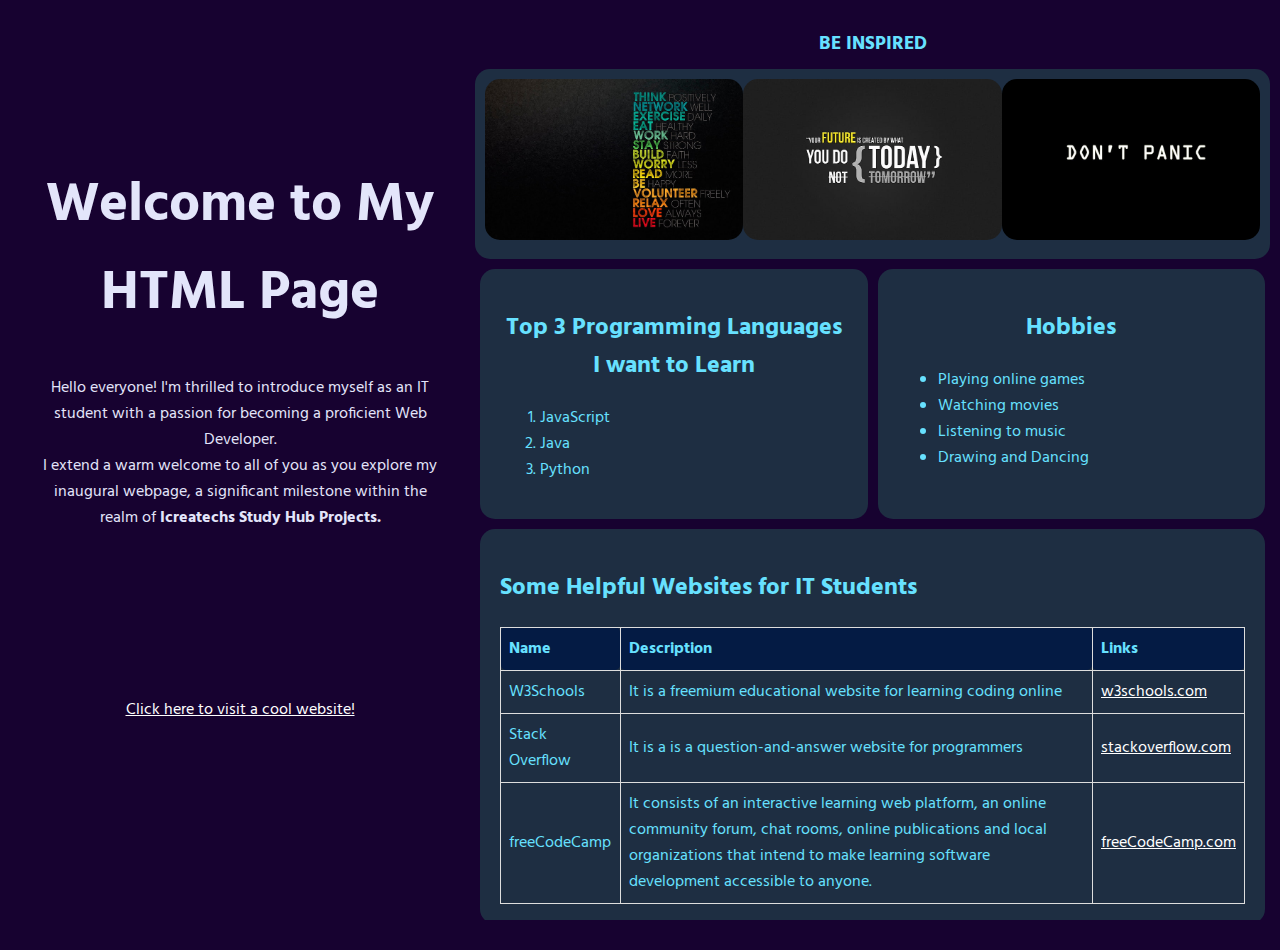
<file: Week 1/Activity 1/index.html>
<!DOCTYPE html>
<html lang="en">
  <head>
    <meta charset="UTF-8" />
    <meta name="viewport" content="width=device-width, initial-scale=1.0" />
    <link
      rel="stylesheet"
      href="https://unicons.iconscout.com/release/v4.0.8/css/line.css"/>
    <link rel="stylesheet" href="style.css" />
    <title>My First HTML Page</title>
  </head>
  <body>
    <div class="left-container">
      <div class="content">
        <h1>Welcome to My HTML Page</h1>
        <p>
          Hello everyone! I'm thrilled to introduce myself as an IT student with
          a passion for becoming a proficient Web Developer. <br />
          I extend a warm welcome to all of you as you explore my inaugural
          webpage, a significant milestone within the realm of
          <b>Icreatechs Study Hub Projects.</b>
        </p>
      </div>
      <div class="web-link">
        <a href="https://rmv-project.web.app/">
          <i class="uil uil-external-link-alt"></i>
          Click here to visit a cool website!
        </a>
      </div>
    </div>

    <div class="right-container">
      <div class="images">
        <h3>BE INSPIRED</h3>
        <div class="img-container">
          <div class="img1">
            <img src="img/quotes.jpg" alt="quote 1" />
          </div>
          <div class="img2">
            <img src="img/quotes2.jpg" alt="quote 2" />
          </div>
          <div class="img3">
            <img src="img/quotes3.jpg" alt="quote 3" />
          </div>
        </div>
      </div>

      <div class="top">
        <div class="first-box">
          <h2>Top 3 Programming Languages <br />I want to Learn</h2>
          <ol class="prog-lang">
            <li>JavaScript</li>
            <li>Java</li>
            <li>Python</li>
          </ol>
        </div>
        <div class="sec-box">
          <h2>Hobbies</h2>
          <ul>
            <li>Playing online games</li>
            <li>Watching movies</li>
            <li>Listening to music</li>
            <li>Drawing and Dancing</li>
          </ul>
        </div>
      </div>

      <div class="third-box">
        <h2>Some Helpful Websites for IT Students</h2>
        <table>
          <tr>
            <th>Name</th>
            <th>Description</th>
            <th>Links</th>
          </tr>
          <tr>
            <td>W3Schools</td>
            <td>
              It is a freemium educational website for learning coding online
            </td>
            <td><a href="https://www.w3schools.com/">w3schools.com</a></td>
          </tr>
          <tr>
            <td>Stack Overflow</td>
            <td>It is a is a question-and-answer website for programmers</td>
            <td><a href="https://stackoverflow.com/">stackoverflow.com</a></td>
          </tr>
          <tr>
            <td>freeCodeCamp</td>
            <td>
              It consists of an interactive learning web platform, an online
              community forum, chat rooms, online publications and local
              organizations that intend to make learning software development
              accessible to anyone.
            </td>
            <td>
              <a href="https://www.freecodecamp.org/">freeCodeCamp.com</a>
            </td>
          </tr>
        </table>
      </div>
    </div>
  </body>
</html>
</file>
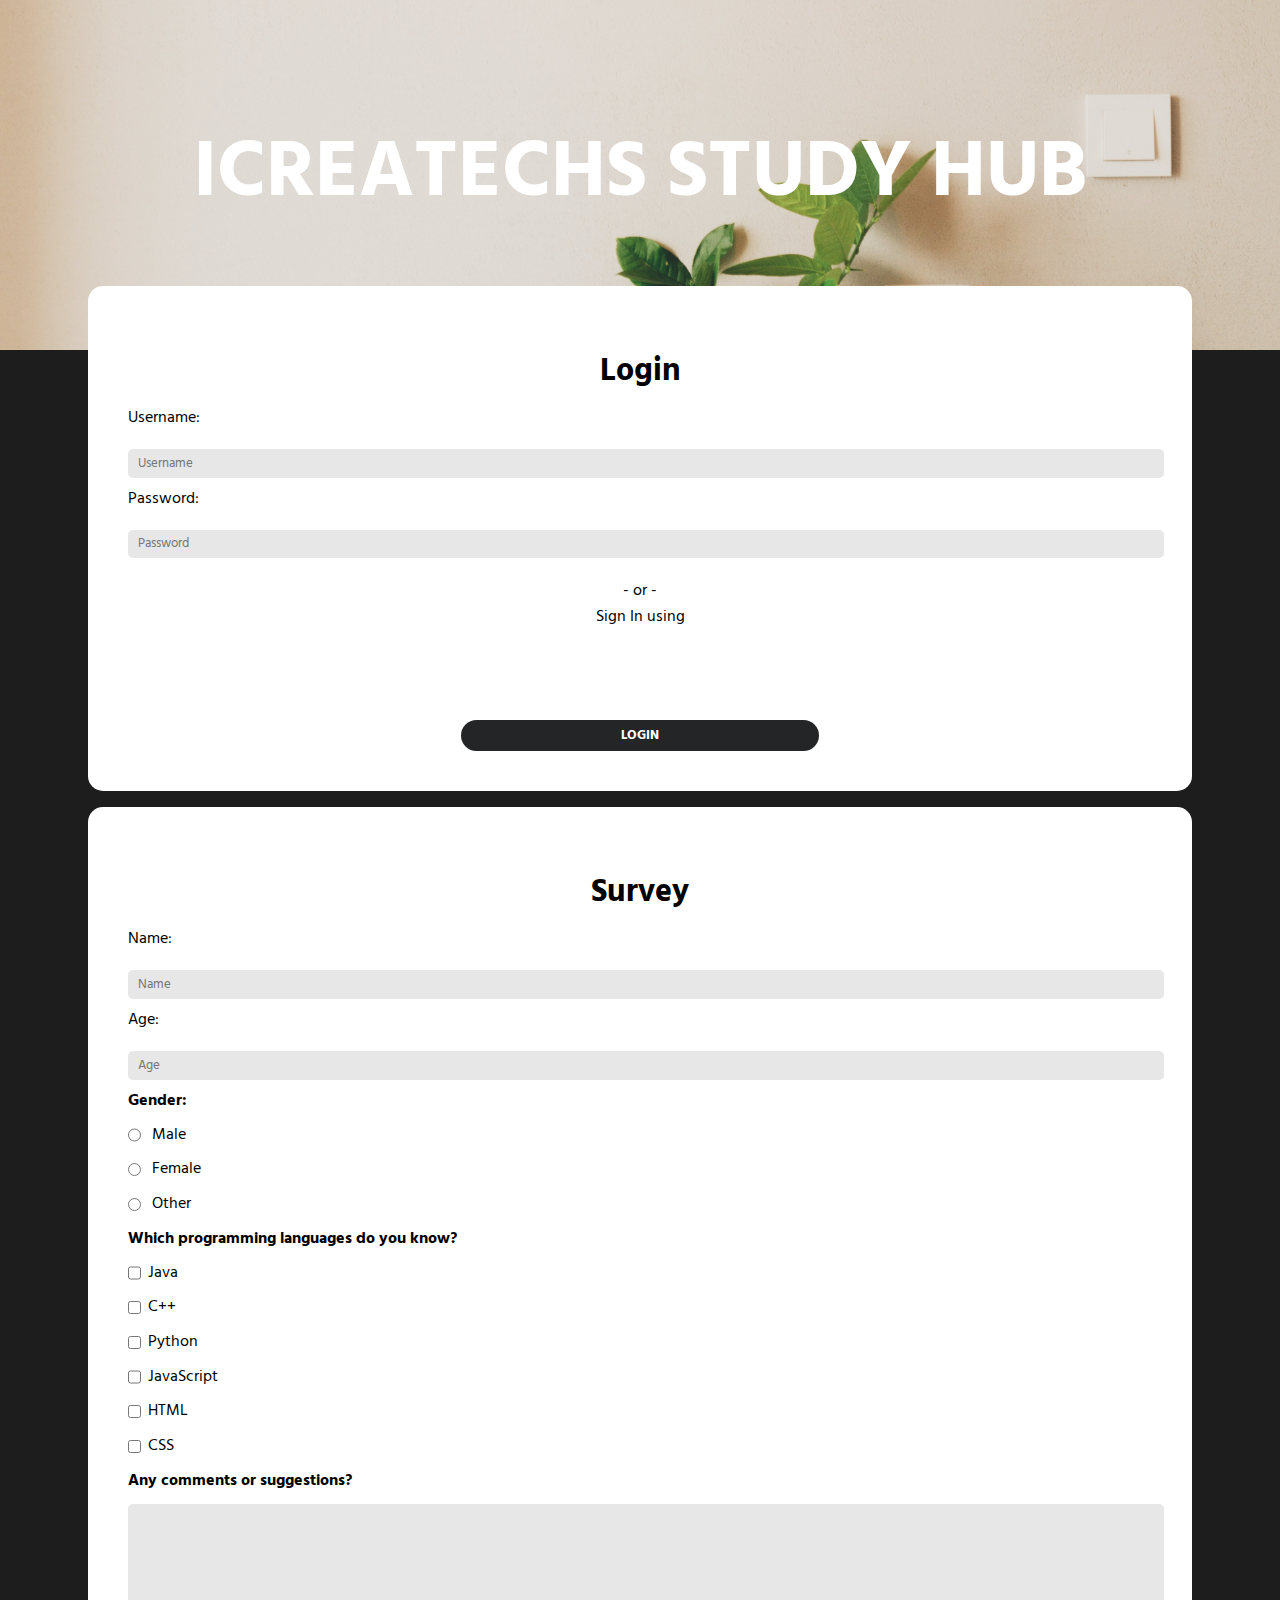
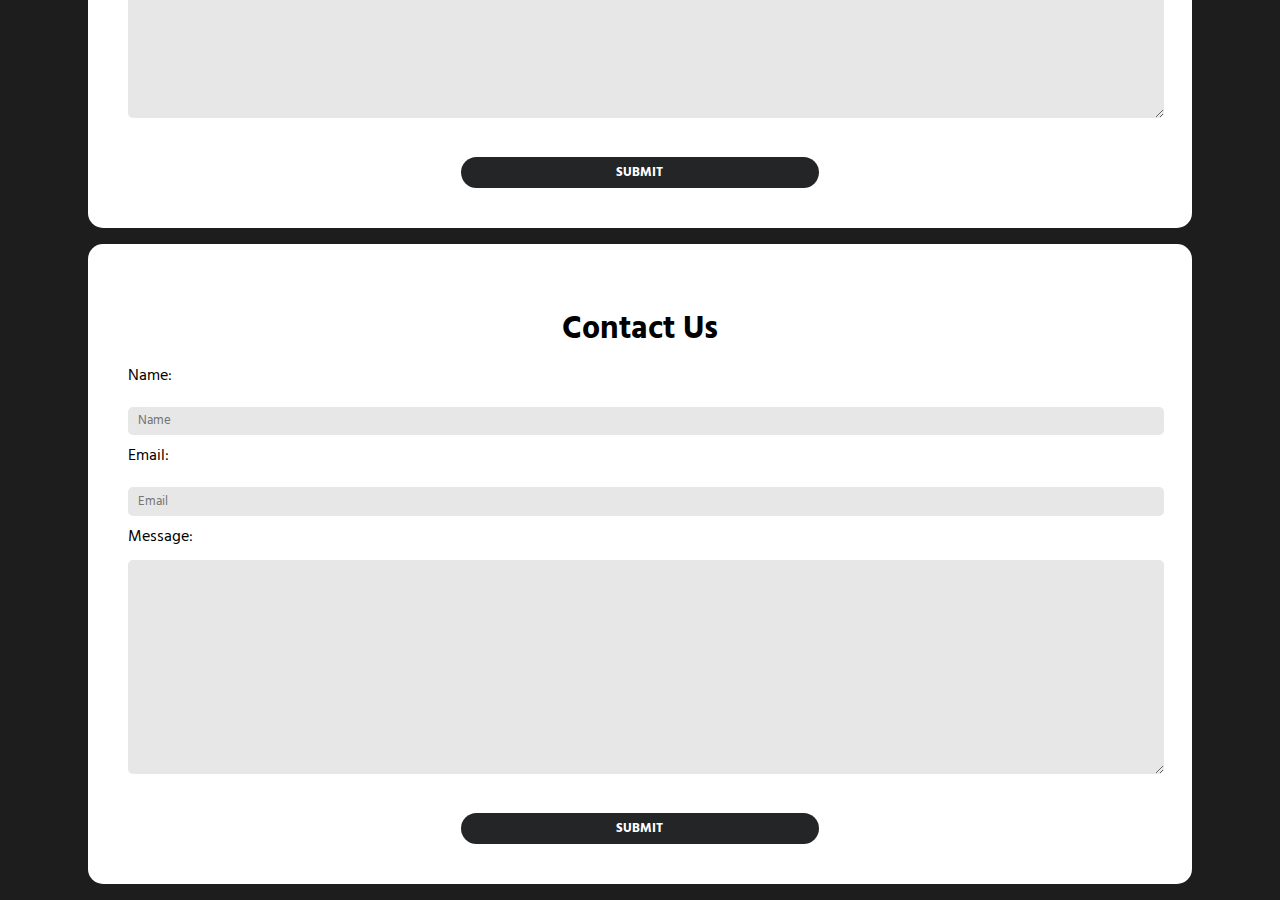
<file: Week 1/Activity 2/assignment2.html>
<!DOCTYPE html>
<html lang="en">
<head>
    <meta charset="UTF-8">
    <meta name="viewport" content="width=device-width, initial-scale=1.0">
    <title>HTML Forms Assignment</title>
    <link rel="stylesheet" href="style.css">
    <link rel="stylesheet" href="https://unicons.iconscout.com/release/v4.0.8/css/thinline.css">
</head>
<body>
    <div class="banner">
        <h1>icreatechs study hub</h1>
    </div>
    <main>
        <!--Login Form-->
        <div class="login-container">
        <form action="#" method="POST">
            <fieldset>
                <h1>Login</h1>
                <label for="username" id="name-label">Username:</label>
                <input id="username" type="text" placeholder="Username" required>
                <label for="password" id="pass-label">Password:</label>
                <input id="password" type="password" placeholder="Password" required>
                <p>- or - <br>Sign In using</p>
                
                <div class="socmed">
                    <i class="uit uit-facebook-f"></i>
                    <i class="uit uit-google"></i>
                </div>
                
                <div class="submit-container">
                    <input class="btn" type="submit" value="Login" />
                </div>
            </fieldset>
        </form>
    </div>

        <!--Survey Form-->
        <div class="survey-container">
        <form action="#" method="POST">
            <fieldset>
                <h1>Survey</h1>
                <label for="name">Name:</label>
                <input type="text" placeholder="Name" required>
                <label for="age">Age:</label>
                <input type="number" placeholder="Age" required>

                <label for="gender"> <b>Gender:</b></label>
                <label>
                    <input type="radio" name="gender" value="male"> Male
                </label>
                <label>
                    <input type="radio" name="gender" value="female"> Female
                </label>
                <label>
                    <input type="radio" name="gender" value="other"> Other
                </label>

                <label for="survey"> <b>Which programming languages do you know?</b>
                <label>
                    <input type="checkbox" value="java">Java 
                </label>
                <label>
                    <input type="checkbox" value="C++">C++
                </label>
                <label>
                    <input type="checkbox" value="python">Python
                </label>
                <label>
                    <input type="checkbox" value="javascript">JavaScript  
                </label>
                <label>
                    <input type="checkbox" value="HTML">HTML  
                </label>
                <label>
                    <input type="checkbox" value="CSS">CSS  
                </label>
                
                <label><b>Any comments or suggestions?</b>
                    <textarea name="comments" id="comments" cols="30" rows="10"></textarea>
                </label>
            </label>
            
                <div class="submit-container">
                    <input class="btn" type="submit" value="Submit" />
                </div>
            </fieldset>
        </form>
        </div>

            <!--Contact Form-->
        <div class="contact-container">
        <form action="#" method="POST">
            <fieldset>
                <h1>Contact Us</h1>
                <label for="name" id="name-label">Name:</label>
                <input id="name" type="text" placeholder="Name" required>
                <label for="email" id="email-label">Email:</label>
                <input id="email" type="email" placeholder="Email" required>
                <label> Message:
                    <textarea name="message" id="message" cols="30" rows="10"></textarea>            
                </label>
                <div class="submit-container">
                    <input class="btn" type="submit" value="Submit" />
                </div>
            </fieldset>
        </form>
        </div>

    </main>
</body>
</html>
</file>
<file: Week 1/Activity 1/style.css>
@import url("https://fonts.googleapis.com/css2?family=Carme&family=Hind:wght@300;600&;700");

body {
  margin: 0;
  display: flex;
  font-family: "Hind", sans-serif;
  background-color: #170230;
  height: 100vh;
}

.right-container {
  flex: 1;
  padding: 10px;
  height: 100%;
  overflow-y: scroll; /* Enable vertical scrolling */
  display: flex;
  flex-direction: column;
}

.images {
  text-align: center;
  margin-bottom: 5px;
}

.images h3 {
  margin-bottom: 10px;
  color: #67e1ff;
}

.img-container {
  display: flex;
  justify-content: center;
  background-color: #1e2e42;
  padding: 10px;
  border-radius: 15px;
}

.img-container img {
  max-width: 100%; /* Ensure images don't exceed their container */
  margin: 5 10px; /* Add space between images */
  border-radius: 15px;
}

.left-container {
  text-align: center;
  width: 400px;
  position: sticky;
  display: flex;
  flex-direction: column;
  padding: 25px;
  height: 100vh;
  background-image: url("https://i.pinimg.com/originals/ce/5f/d8/ce5fd8ea310bfb5c6c31781ae560c94c.png");
  background-size: cover;
  margin: 0 0 0 15px;
  border-radius: 15px;
}

.content {
  margin: 25% auto;
  color: rgb(227, 229, 250);
}

h1 {
  font-size: 55px;
}

.top {
  display: flex;
  flex-wrap: wrap;
}
.top h2 {
  text-align: center;
}

.first-box,
.sec-box {
  flex: 1;
  background-color: #1e2e42;
  color: #67e1ff;
  padding: 20px;
  border-radius: 15px;
  width: calc(50% - 10px);
  margin: 5px;
}

.third-box {
  margin-bottom: 20px;
  background-color: #1e2e42;
  border-radius: 15px;
  padding: 20px;
  color: #67e1ff;
  margin: 5px;
}

.first-box h2 span {
  font-size: 14px;
  color: #999;
}

.left-container .prog-lang li,
.left-container ul li {
  list-style: disc;
  margin-left: 20px;
}

table {
  width: 100%;
  border-collapse: collapse;
}

td,
th {
  border: 1px solid #dddddd;
  text-align: left;
  padding: 8px;
  border-radius: 5px;
}

th {
  background-color: #041b44;
}
.web-link {
  margin-top: 50px;
}
a {
  color: white;
}
a:hover {
  color: aqua;
}
</file>
<file: Week 1/Activity 2/style.css>
@import url("https://fonts.googleapis.com/css2?family=Carme&family=Hind:wght@300;600&;700");
* {
  margin: 0;
  font-family: "Hind", sans-serif;
}
body {
  background-color: rgb(29, 29, 29);
}
.banner {
  text-transform: uppercase;
  display: flex;
  justify-content: center;
  align-items: center;
  text-align: center;
  background: #cfb095 url("img/bg.jpg") center/cover no-repeat;
  width: 100vw;
  height: 350px;
  margin: 0;
}
.banner h1 {
  font-size: 80px;
  max-width: 80%;
  color: white;
  display: flex;
  line-height: 65px;
}
main {
  margin-top: -80px;
}
fieldset {
  margin: 1em auto;
  padding: 40px;
  border-radius: 15px;
  border: none;
  max-width: 80%;
  background-color: #ffffff;
}
label {
  display: block;
  margin: 0.5rem 0;
}

main h1,
p {
  text-align: center;
  margin-top: 20px;
}
.socmed {
  text-align: center;
  font-size: 25px;
  margin: 20px;
}
.socmed i {
  margin: 0 10px;
  cursor: pointer;
}
i:hover{
    color: #cfb997;
}
input,
textarea,
select {
  margin: 10px 0 0 0;
  width: 100%;
  min-height: 2em;
  border-radius: 5px;
}

input,
textarea {
  background-color: #e7e7e7;
  border: none;
  color: #000000;
  padding-left: 10px;
}

input[type="radio"] {
  width: unset;
  margin: 0 0.5em 0 0;
  vertical-align: middle;
}

input[type="checkbox"] {
  width: unset;
  margin: 0 0.5em 0 0;
  vertical-align: middle;
}
.submit-container {
  display: flex;
  justify-content: center;
  margin-top: 20px;
}
.btn {
  background-color: #242526;
  cursor: pointer;
  width: 35%;
  padding: 5px;
  color: white;
  font-weight: bold;
  text-transform: uppercase;
  border-radius: 50px;
}
.btn:hover {
  background-color: #cfb997;
  transition: 0.3s;
}
@media (max-width: 768px) {
  .banner h1 {
    font-size: 40px;
  }
}
</file>
